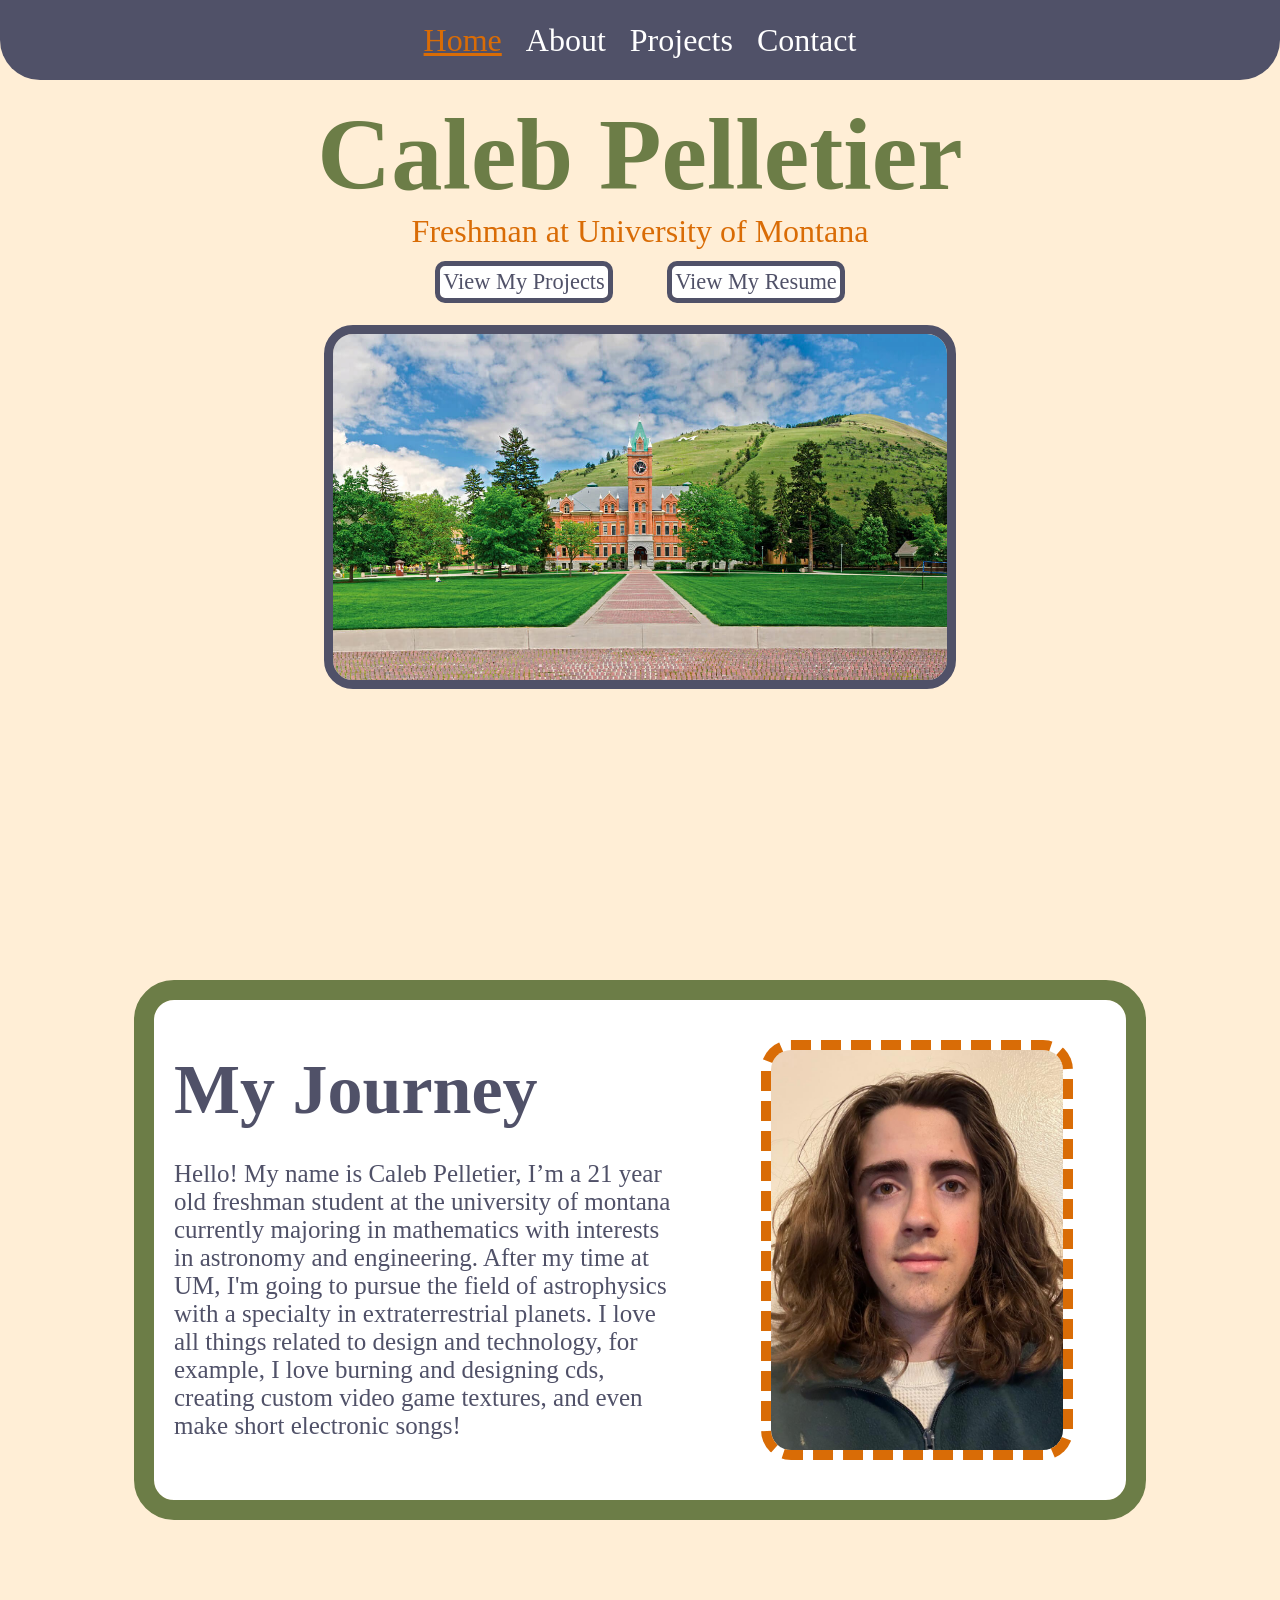
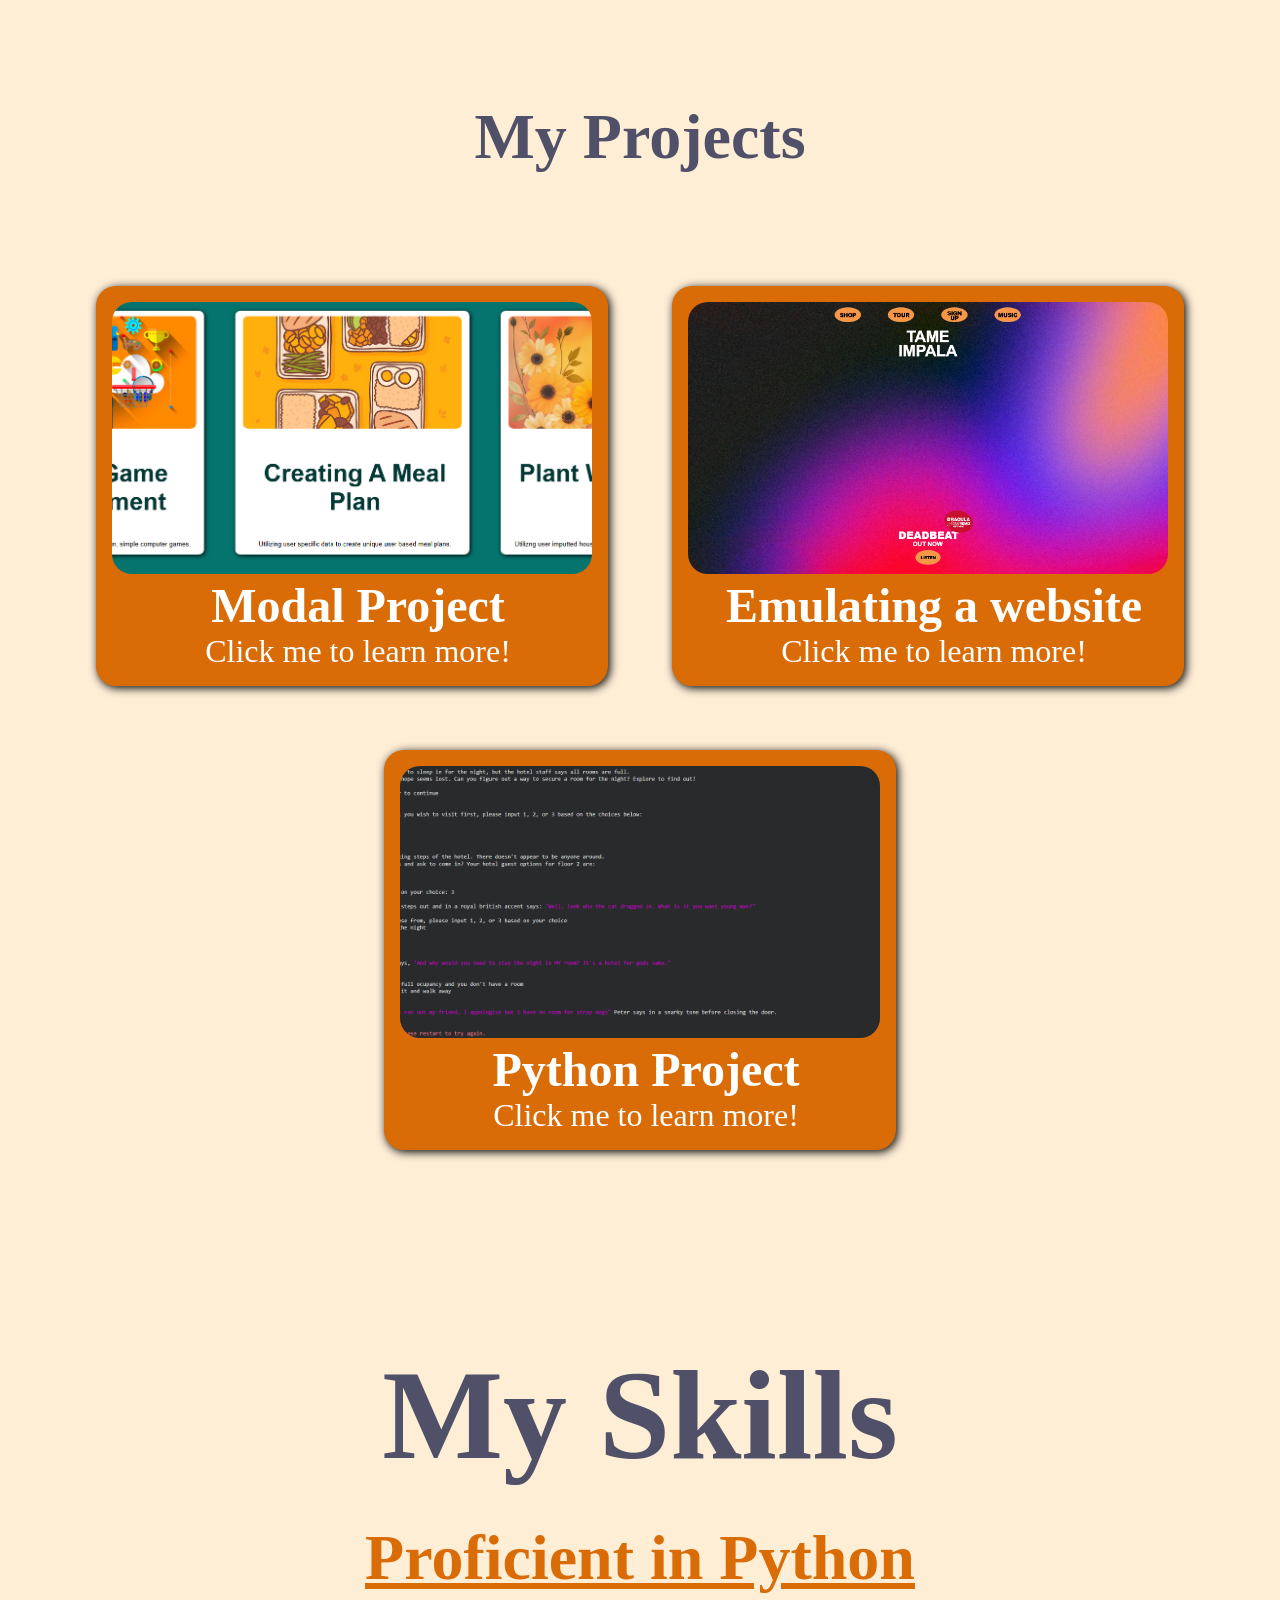
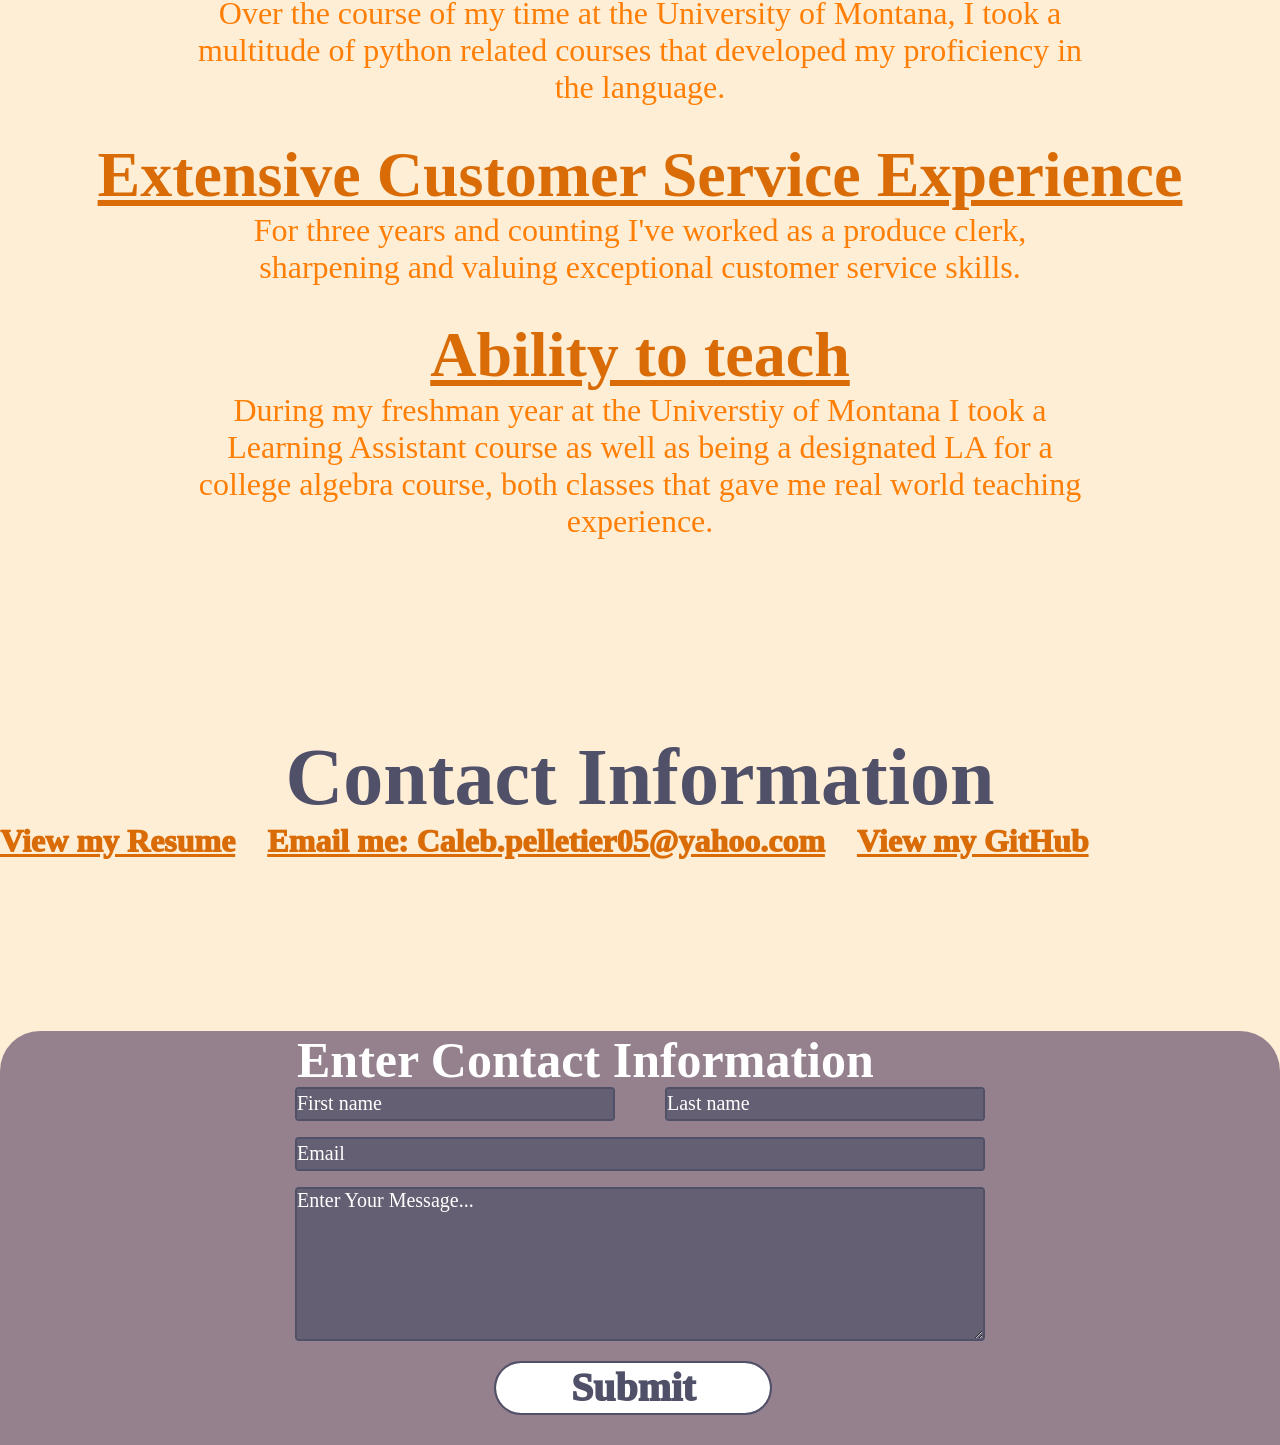
<file: index.html>
<!DOCTYPE html>
<html lang="en">
<head>
    <meta charset="UTF-8">
    <meta name="viewport" content="width=device-width, initial-scale=1.0">
    <title>Home Page</title>
    <link rel="stylesheet" href="styles/styles.css">
    <script src="scripts/modal.js" defer></script>
</head>
<body>
    <header class="main-header">      
        <nav>
            <ul>
                <li><a aria-current="page" href="index.html">Home</a></li>
                <li><a href="#about-section">About</a></li>
                <li><a href="#projects-section">Projects</a></li>
                <li><a href="#contact-info">Contact</a></li>
            </ul>
        </nav>

    </header>

    <main>

    <section class="hero-section">
        <h1>Caleb Pelletier</h1>
        <p>Freshman at University of Montana</p>
        <div class="cta-btns">
            <a href="#projects-section">View My Projects</a>
            <a href="resume.html">View My Resume</a>
        </div>
        <img src="images/university-of-montana-hero.jpg" alt="image of the university of montana campus">
    </section>

    <div class="green-container">
        <div class="blue-container" id="about-section">
            <div class="my-journey-text">
                <h2 >My Journey</h2>
                    <p>Hello! My name is Caleb Pelletier, I’m a 21 year old freshman student at the university of montana currently majoring in mathematics with interests in astronomy and engineering. After my time at UM, I'm going to pursue the field of astrophysics with a specialty in extraterrestrial planets. I love all things related to design and technology, for example, I love burning and designing cds, creating custom video game textures, and even make short electronic songs!</p>
            </div>
            <img class="head-shot" src="images/head-shot.jfif" alt="Image of my headshot">
        </div>
    </div>

    <h2 class="my-projects" id="projects-section">My Projects</h2>
    
    <div class="card-container">
        <div class="card" data-index="0" tabindex="0" aria-label="Open Modal for Modal Design project">
            <img src="images/modal-project-photo.png" alt="Modal project preview">
            <div class="card-description">
                <h3>Modal Project</h3>
                <p>Click me to learn more!</p>
            </div>
        </div>

        <div class="card" data-index="1" tabindex="0" aria-label="Open Modal for Website Emulation project">
            <img src="images/tame-impala-project-image.png" alt="Website emulation project preview">
            <div class="card-description">
                <h3>Emulating a website</h3>
                <p>Click me to learn more!</p>
            </div>
        </div>

        <div class="card" data-index="2" tabindex="0" aria-label="Open Modal for Python Coding Game project">
            <img src="images/colab-project-image.png" alt="Python coding game preview">
            <div class="card-description">
                <h3>Python Project</h3>
                <p>Click me to learn more!</p>
            </div>
        </div>
    </div>

    <section class="my-skills">
        <h2>My Skills</h2>
        <ul>
            <li>
                <h3>Proficient in Python</h3>
                <p>Over the course of my time at the University of Montana, I took a multitude of python related courses that developed my proficiency in the language.</p>
            </li>
            <li>
                <h3>Extensive Customer Service Experience</h3>
                <p>For three years and counting I've worked as a produce clerk, sharpening and valuing exceptional customer service skills.</p>
            </li>
            <li>
                <h3>Ability to teach</h3>
                <p>During my freshman year at the Universtiy of Montana I took a Learning Assistant course as well as being a designated LA for a college algebra course, both classes that gave me real world teaching experience.</p>
            </li>
        </ul>
    </section>

    <section class="Contact-info" id="contact-info">
        <h2>Contact Information</h2>
        <div class="contact-list">
            <a href="resume.html" aria-label="View Caleb Pelletier Resume">View my Resume</a>
            <a href="mailto:Caleb.pelletier05@yahoo.com">Email me: Caleb.pelletier05@yahoo.com</a>
            <a href="https://github.com/CalebPelletier">View my GitHub</a>
        </div>
    </section>

    </main>

    <footer class="main-footer-container">
        <section>
            <h2 style="color: white;">Enter Contact Information</h2>
            <form>
                <input type="text" id="first-name-input" name="name-input" placeholder="First name" required />
                <input type="text" id="last-name-input" name="name-input" placeholder="Last name" required />
                
                <div>
                    <input type="email" id="email-input" name="name-input" placeholder="Email" required />
                </div>

                <div>
                    <textarea id="message-input" rows="4" cols="50" placeholder="Enter Your Message..."></textarea>
                </div>

                <button id="contact-submit-button">Submit</button>
            </form>
        </section>
    </footer>

    <div class="modal-container" role="dialog">
        <div class="modal-description">
            <button class="close-button" aria-label="Close project details modal">CLOSE</button>
            <h4></h4>
            <p></p>
            <a></a>
        </div>
    </div>

</body>
</html>
</file>
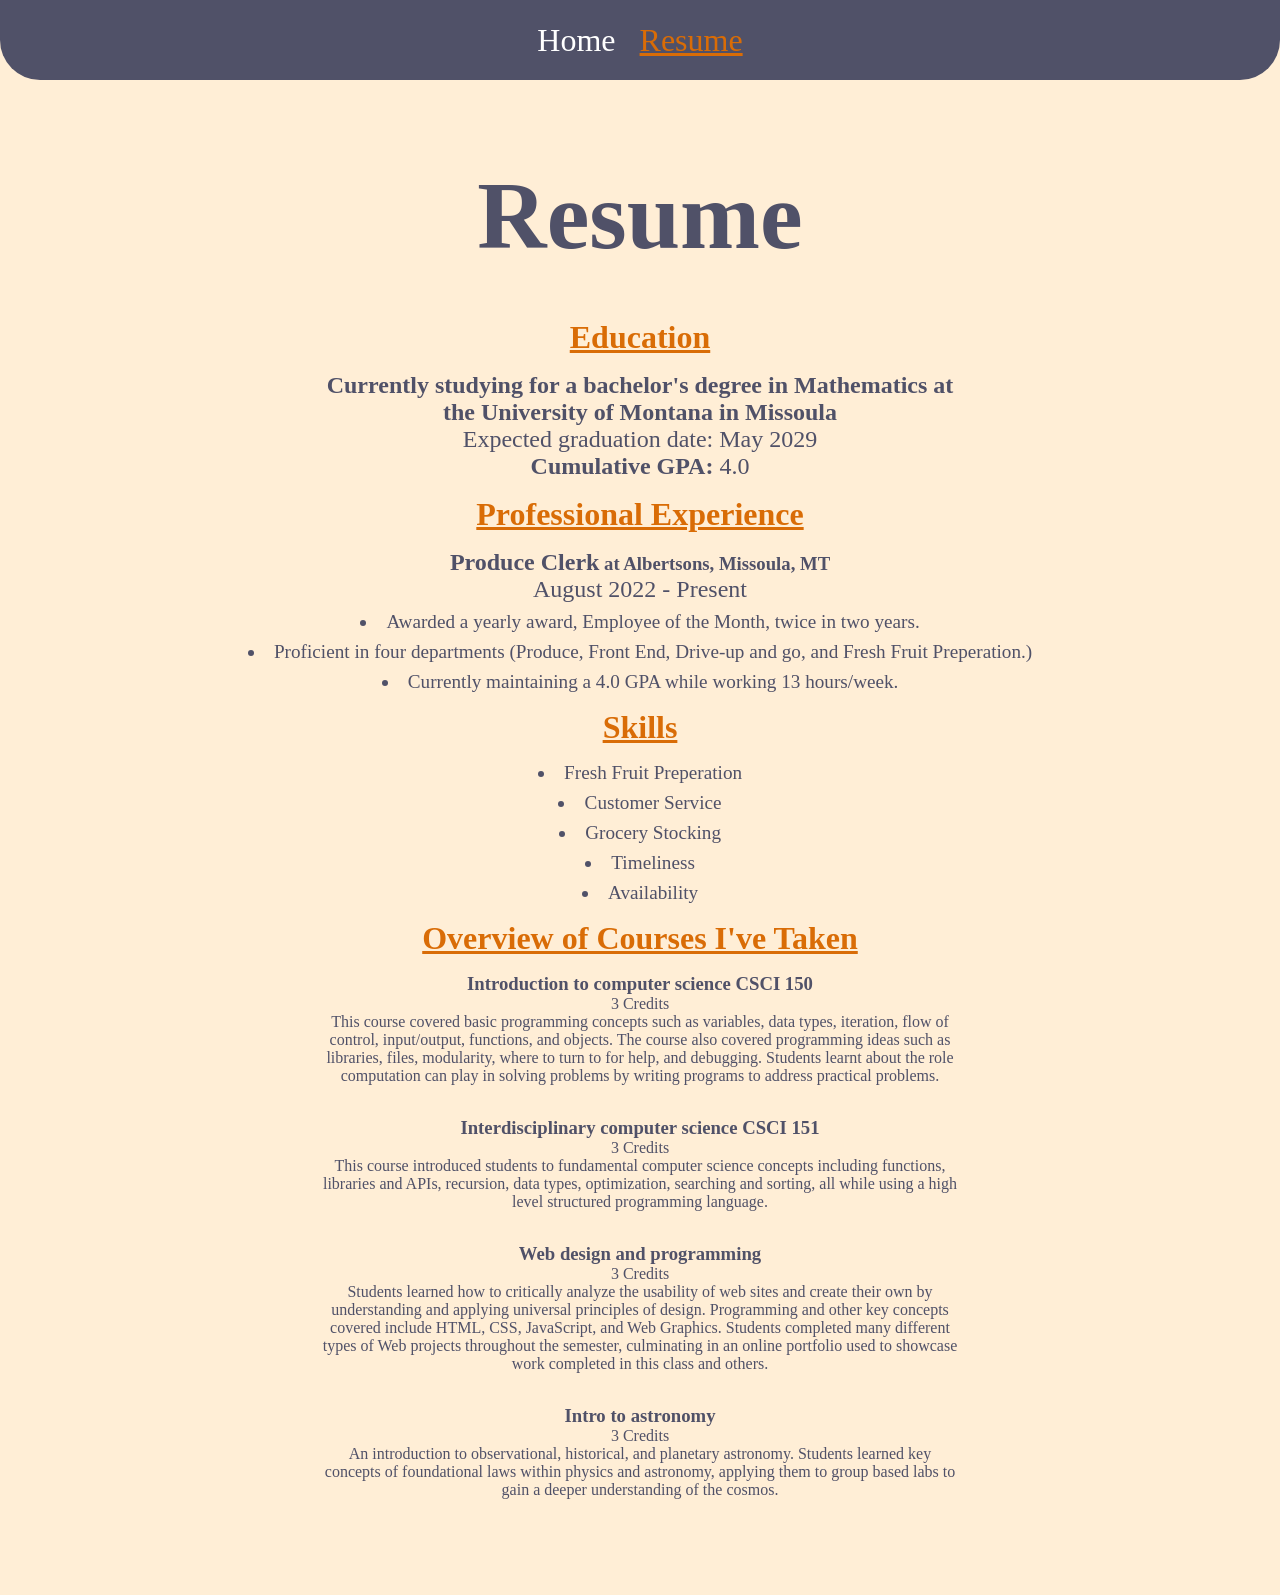
<file: resume.html>
<!doctype html>
<html lang="en">
  <head>
    <meta charset="UTF-8" />
    <meta name="viewport" content="width=device-width, initial-scale=1.0" />
    <link rel="stylesheet" href="styles/resume.css" />
    <title>Resume - Caleb Pelletiers Portfolio</title>

  </head>
  <body>

    <header class="main-header">      
        <nav>
            <ul>
                <li><a href="index.html">Home</a></li>
                <li><a aria-current="page" href="resume.html">Resume</a></li>
            </ul>
        </nav>
    </header>

    <main id="main-content-resume">
      <h1 id="resume">Resume</h1>

      <section class="education">
        <h2>Education</h2>
        <h3>
          <strong>
            Currently studying for a bachelor's degree in Mathematics at the University of Montana in
            Missoula
          </strong>
        </h3>
        <p>Expected graduation date: May 2029</p>
        <p><strong>Cumulative GPA:</strong> 4.0</p>
      </section>

      <section class="prof-experience">
        <h2>Professional Experience</h2>
        <h3><strong>Produce Clerk</strong> at Albertsons, Missoula, MT</h3>
        <p>August 2022 - Present</p>
        <ul>
          <li>
            Awarded a yearly award, Employee of the Month, twice in two years.
          </li>
          <li>
            Proficient in four departments (Produce, Front End, Drive-up and go,
            and Fresh Fruit Preperation.)
          </li>
          <li>Currently maintaining a 4.0 GPA while working 13 hours/week.</li>
        </ul>
      </section>

      <section class="resume-skills">
        <h2>Skills</h2>
        <ul>
          <li>Fresh Fruit Preperation</li>
          <li>Customer Service</li>
          <li>Grocery Stocking</li>
          <li>Timeliness</li>
          <li>Availability</li>
        </ul>
      </section>

      <section class="course-list">
        <h2>Overview of Courses I've Taken</h2>

        <h3><strong>Introduction to computer science CSCI 150</strong></h3>
        <p>3 Credits</p>
        <ul>
          <li>
            This course covered basic programming concepts such as
            variables, data types, iteration, flow of control,
            input/output, functions, and objects. The course also covered
            programming ideas such as libraries, files, modularity, where
            to turn to for help, and debugging. Students learnt about the
            role computation can play in solving problems by writing
            programs to address practical problems.
          </li>
        </ul>

        <h3><strong>Interdisciplinary computer science CSCI 151</strong></h3>
        <p>3 Credits</p>
        <ul>
          <li>
            This course introduced students to fundamental computer
            science concepts including functions, libraries and APIs,
            recursion, data types, optimization, searching and sorting,
            all while using a high level structured programming
            language.
          </li>
        </ul>

        <h3><strong>Web design and programming</strong></h3>
        <p>3 Credits</p>
        <ul>
          <li>
            Students learned how to critically analyze the usability of
            web sites and create their own by understanding and applying
            universal principles of design. Programming and other key
            concepts covered include HTML, CSS, JavaScript, and Web
            Graphics. Students completed many different types of Web
            projects throughout the semester, culminating in an online
            portfolio used to showcase work completed in this class and
            others.
          </li>
        </ul>

        <h3><strong>Intro to astronomy</strong></h3>
        <p>3 Credits</p>
        <ul>
          <li>
            An introduction to observational, historical, and planetary
            astronomy. Students learned key concepts of foundational laws
            within physics and astronomy, applying them to group based
            labs to gain a deeper understanding of the cosmos.
          </li>
        </ul>
      </section>
    </main>
  </body>
</html>
</file>
<file: styles/styles.css>
* {
    margin: 0;
    padding: 0;
    font-family: Georgia, 'Times New Roman', Times, serif;
}

html {
    font-size: 16px
}

body {
    background-color: #FFEED6;;
}

button:hover {
  background-color: #ff9b3d;
}

button:focus {
  outline: 3px solid #000;
  outline-offset: 2px;
}

a:focus {
  outline: 3px solid #000;
  outline-offset: 2px;
}

input:focus {
  outline: 3px solid #000;
  outline-offset: 2px;
}

#about-section {
  scroll-margin-top: 12rem;
}

#projects-section {
  scroll-margin-top: 12rem;
}

#contact-info {
  scroll-margin-top: 12rem;
}

html {
  scroll-behavior: smooth;
}

/*-----------------------*/
/* HEADER CSS */
/*-----------------------*/

.main-header nav {
    position: fixed;
    top: 0;
    left: 0;
    width: 100%;
    max-width: 100vw;
    height: 5rem;
    display: flex;
    justify-content: center;
    align-items: center;
    background-color: #505168;
    border-radius: 0 0 40px 40px;
    z-index: 1000;
    box-sizing: border-box;
}

.main-header ul {
    display: flex;
    justify-content: center;
    align-items: center;
    gap: 1.5rem;
    list-style: none;
    padding: 0;
    margin: 0;
    flex-wrap: wrap;
}

.main-header ul li a {
    color: white;
    text-decoration: none;
    font-size: clamp(0.9rem, 2.5vw, 5rem);
    white-space: nowrap;
    transition: color 0.2s ease;
}

.main-header ul li a:hover {
    color: #D96C06;
    text-decoration: underline;
    cursor: pointer;
}

.main-header ul li a[aria-current="page"] {
    color: #D96C06;
    text-decoration: underline;
}

/*-----------------------*/
/* HERO SECTION */
/*-----------------------*/

.hero-section {
    display: flex;
    flex-direction: column;
    text-align: center;
    align-items: center;
}

.hero-section h1{
    color: #6C7D47;
    font-size: 8vw;
    margin-top: 6rem;
}

.hero-section p {
    color: #D96C06;
    font-size: 2.5vw;
}

.hero-section a {
    display: inline-block;
    text-decoration: none;
    font-size: 1.4rem;
    background-color: white;
    outline: 5px solid #505168;
    border-radius: 5px;
    color: #505168;
    margin-top: 1rem;
    margin-bottom: 1rem;
    padding: .2rem;
    transition: transform 0.1s ease, box-shadow 0.1s ease;
}

.hero-section a:hover {
    transform: translateY(-.2rem);
    cursor: pointer;
    text-decoration: underline;
}

.hero-section img {
    margin-top: 1.25rem;
    outline: .6rem solid #505168;
    width: 48%;
    height: 50%;
    border-radius: 20px;
}

.cta-btns {
    display: flex;
    gap: 4rem;
}

/*-----------------------*/
/* ABOUT SECTION */
/*-----------------------*/

.green-container {
    justify-content: center;
    align-items: center;
    display: flex;
    margin-top: 20rem;
}

.blue-container {
    display: flex;
    background-color: #ffffff;
    outline: 20px solid #6C7D47;
    width: 100%;
    max-width: 972px;
    margin: 0 auto;
    height: 500px;
    border-radius: 20px 20px 20px 20px;
}

.my-journey-text h2 {
    display: flex;
    flex-direction: column;
    color: #505168;
    font-size: 70px;
    margin-left: 20px;
    margin-top: 20px;
    line-height: 2;
}

.my-journey-text p {
    font-size: 25px;
    color: #505168;
    margin-left: 20px;
    width: 500px;
}

.head-shot {
    display: grid;
    margin-left: 10%;
    margin-top: 50px;
    border-radius: 20px;
    outline: 10px dashed #D96C06;
    width: 30%; 
    height: 80%;
}


/*-----------------------*/
/* MY PROJECTS SECTION*/
/*-----------------------*/

.my-projects {
    margin-top: 200px;
    font-size: 4rem;
    color: #505168;
    text-align: center;
}

.card-container {
    display: flex;
    justify-content: center;
    flex-wrap: wrap;
    margin-top: 5rem;
}

.card {
    padding: 1rem;
    justify-content: center;
    text-align: center;
    width: 30rem;
    background-color: #D96C06;
    box-shadow: 2px 2px 10px;
    margin: 2rem;
    border-radius: 20px;
    overflow: hidden;
    cursor: pointer;
    transition: transform 0.1s ease, box-shadow 0.1s ease;
}

.card img {
    object-fit: cover;
    width: 100%;
    height: 17rem;
    border-radius: 20px;
}

.card p {
    font-size: 2rem;
    color: white;
}

.card:hover {
    box-shadow: 0px 10px 50px rgba(0, 0, 0, 0.753);
    transform: translateY(-1rem);
}

.card-description {
    padding-left: 12px;
    line-height: none;
}

.card-container h3 {
    text-align: center;
    font-size: 3rem;
    color: white;
}

.card-button {
    background-color: #D96C06;
    border-radius: 20px;
    border: none;
}

.card-button :hover {
    box-shadow: 10px 10px 10px black;
    cursor: pointer;
    background-color: #D96C06;
}

.card:focus {
  outline: 3px solid #000;
  outline-offset: 4px;
}

/*-----------------------*/
/* MODAL CSS */
/*-----------------------*/

.modal-container {
    display: flex;
    justify-content: center;
    align-items: center;
    background-color: rgba(0,0,0,0.3);
    position: fixed;
    top: 0;
    left: 0;
    width: 100vw;
    height: 100vh;
    opacity: 0;
    pointer-events: none;
    transition: opacity 0.3s ease;
    box-sizing: border-box;
}

.modal-container.show {
    opacity: 1;
    pointer-events: auto;
}

.modal-description {
    text-align: center;
    background-color: white;
    width: min(90%, 700px);
    max-height: 80vh;
    padding: 1.5rem;
    border-radius: 20px;
    outline: 10px dashed #6C7D47;
    overflow-y: auto;
    box-sizing: border-box;
}

.modal-description h4 {
    font-size: clamp(1.2rem, 2vw, 2rem);
    margin-bottom: 1rem;
}

.modal-description p {
    font-size: clamp(0.9rem, 1.5vw, 1.1rem);
    line-height: 1.5;
}

.modal-description a {
    display: inline-block;
    margin-top: 1rem;
    color: #ff0000;
    text-decoration: none;
}

.close-button {
    background-color: #D96C06;
    width: 100px;
    height: 35px;
    color: white;
    border: none;
    border-radius: 20px;
    margin-bottom: 1rem;
    cursor: pointer;
}

.close-button:hover {
    background-color: #ff9b3d;
}

/*-----------------------*/
/* MY SKILLS */
/*-----------------------*/

.my-skills {
    display: flex;
    justify-content: center;
    flex-direction: column;
    text-align: center;
    margin-bottom: 12rem;
}

.my-skills h2 {
    font-size: 8rem;
    margin-top: 10rem;
    color: #505168;
}

.my-skills li h3{
    margin-top: 2rem;
    font-size: 4rem;
    color: #D96C06;
    text-decoration: underline;
}

.my-skills li p {
    font-size: 2rem;
    margin-left:15%;
    width: 70%;
    text-decoration: none;
    color: #ff7e05;
}

/*-----------------------*/
/* RESUME AND EMAIL */
/*-----------------------*/

.Contact-info {
    display: flex;
    flex-direction: column;
    justify-self: center;
    text-align: center;
    margin-bottom: 10rem;
}

.Contact-info h2 {
    font-size: 5rem;
    color: #505168;
}

.contact-list {
    display: flex;
    flex-direction: row;
    gap: 2rem;
}

.Contact-info a {
    height: 3rem;
    font-size: 2rem;
    text-decoration: underline;
    font-weight: 1000;
    border: none;
    color: #D96C06;
    transition: opacity 0.3s ease;
}

.Contact-info a:hover {
    cursor: pointer;
    transform: translateY(.1rem);
    color: #6C7D47;
}

/*-----------------------*/
/* FOOTER CSS */
/*-----------------------*/

.main-footer-container {
    display: flex;
    align-items: center;
    justify-content: center;
    width: 100%;
    height: 100%;
    background-color: #95818d;
    border-radius: 40px 40px 0 0;
}

.main-footer-container h2 {
    font-size: 50px;
}

#first-name-input {
    background-color: #505168b4;
    color: white;
    outline: 2px solid #505168;
    border: none;
    border-radius: 2px;
    width: 316px;
    height: 30px;
    margin-right: 50px;
    font-size: 20px;
}

#first-name-input::placeholder {
    color: rgb(255, 255, 255);
    font-size: 20px;
}

#last-name-input {
    background-color: #505168b4;
    color: white;
    outline: 2px solid #505168;
    border: none;
    border-radius: 2px;
    width: 316px;
    height: 30px;
    font-size: 20px;
}

#last-name-input::placeholder {
    color: rgb(255, 255, 255);
    font-size: 20px;
}

#email-input {
    background-color: #505168b4;
    color: white;
    outline: 2px solid #505168;
    border: none;
    border-radius: 2px;
    width: 686px;
    height: 30px;
    margin-top: 20px;
    font-size: 20px;
}

#email-input::placeholder {
    color: rgb(255, 255, 255);   
    font-size: 20px;
}

#message-input {
    background-color: #505168b4;
    color: white;
    outline: 2px solid #505168;
    border: none;
    border-radius: 2px;
    width: 686px;
    height: 150px;
    margin-top: 20px;
    font-size: 20px;
}

#message-input::placeholder {
    color: rgb(255, 255, 255);   
    font-size: 20px;
}

#contact-submit-button {
    margin-top: 20px;
    margin-left: 29%;
    font-size: 40px;
    width: 40%;
    height: 50px;
    border-radius: 30px;
    color: #505168;
    border: none;
    font-weight: 1000;
    outline: 2px solid #505168;
    background-color: #ffffff;
    transition: opacity 0.3s ease;
    margin-bottom: 2rem;
}

#contact-submit-button:hover {
    cursor: pointer;
    transform: translateY(.1rem);
}

@media (max-width: 767px) {
    
/* RESET */
* {
    margin: 0;
    padding: 0;
    box-sizing: border-box;
    font-family: Georgia, 'Times New Roman', Times, serif;
}

body {
    background-color: #FFEED6;
}


/* HERO */
.hero-section {
    text-align: center;
    padding-top: 8rem;
}

.hero-section h1 {
    color: #6C7D47;
    font-size: 2.5rem;
}

.hero-section p {
    color: #D96C06;
    font-size: 1rem;
}

.hero-section img {
    margin-top: 1rem;
    width: 90%;
    max-width: 900px;
    height: auto;
    border-radius: 20px;
    outline: 8px solid #505168;
}

/* ABOUT */
.green-container {
    display: flex;
    justify-content: center;
    margin: 4rem auto;
    width: 90%;
    max-width: 1000px;
    background-color: #6C7D47;
    border-radius: 30px;
    padding: 1rem;
}

.blue-container {
    display: flex;
    flex-wrap: wrap;
    gap: 1rem;
    background-color: white;
    border-radius: 20px;
    padding: 1rem;
    width: 100%;
}

.my-journey-text h2 {
    color: #505168;
    font-size: 2rem;
}

.my-journey-text p {
    font-size: 1.3rem;
    color: #505168;
    width: 100%;
}

.head-shot {
    display: none;
}

/* MODAL */
.modal-container {
    display: flex;
    justify-content: center;
    align-items: center;
    position: fixed;
    top: 0;
    left: 0;
    width: 100%;
    height: 100%;
    background-color: rgba(0,0,0,0.3);
    opacity: 0;
    pointer-events: none;
    transition: opacity 0.3s ease;
}

.modal-container.show {
    opacity: 1;
    pointer-events: auto;
}

.modal-description {
    background-color: white;
    padding: 1.5rem;
    border-radius: 20px;
    width: 90%;
    height: 60%;
    max-width: 600px;
    text-align: center;
}

.close-button {
    background-color: #D96C06;
    color: white;
    border: none;
    padding: 0.5rem 1rem;
    border-radius: 20px;
    cursor: pointer;
}

.my-projects h2 {
    font-size: .5rem;
}

/* RESUME AND EMAIL */

.Contact-info {
    display: flex;
    flex-direction: column;
    justify-self: center;
    text-align: center;
    margin-bottom: 10rem;
}

.Contact-info h2 {
    font-size: 4rem;
    color: #505168;
}

.contact-list {
    display: flex;
    flex-direction: column;
    gap: 2rem;
}

.Contact-info a {
    height: 3rem;
    font-size: 1.5rem;
    text-decoration: underline;
    font-weight: 1000;
    border: none;
    color: #D96C06;
    transition: opacity 0.3s ease;
    margin-top: 1rem;
}

.Contact-info a:hover {
    cursor: pointer;
    transform: translateY(.1rem);
    color: #6C7D47;
}

/* FOOTER */

.main-footer-container {
    display: flex;
    justify-content: center;
    align-items: center;
    padding: 2rem;
    background-color: #95818d;
    border-radius: 20px 20px 0 0;
    width: 100%;
    height: 100%;
}

.main-footer-container h5 {
    text-align: center;
    font-size: 1.5rem;
}

#first-name-input {
    width: 100%;
    margin-top: 1rem;
    padding: 0.5rem;
    font-size: 1rem;
    border: none;
    outline: 2px solid #505168;
    background-color: #505168b4;
    color: white;
}

#last-name-input {
    width: 100%;
    margin-top: 1rem;
    padding: 0.5rem;
    font-size: 1rem;
    border: none;
    outline: 2px solid #505168;
    background-color: #505168b4;
    color: white;
}

#email-input {
    width: 100%;
    margin-top: 1rem;
    padding: 0.5rem;
    font-size: 1rem;
    border: none;
    outline: 2px solid #505168;
    background-color: #505168b4;
    color: white;
}

#message-input {
    width: 100%;
    margin-top: 1rem;
    padding: 0.5rem;
    font-size: 1rem;
    border: none;
    outline: 2px solid #505168;
    background-color: #505168b4;
    color: white;
}

#contact-submit-button {
    width: 100%;
    margin-left: 0;
    font-size: 1.2rem;
    border-radius: 30px;
    border: none;
    background-color: white;
    color: #505168;
    cursor: pointer;
}

}

@media (prefers-reduced-motion: reduce) {
    * {
        transition: none !important;
        animation: none !important;
        scroll-behavior: auto !important;
    }
}
</file>
<file: styles/resume.css>
* {
    margin: 0;
    padding: 0;
    font-family: Georgia, 'Times New Roman', Times, serif;
    color: #505168;
}

html {
    font-size: 16px
}

body {
    background-color: #FFEED6;;
}

button:hover {
  background-color: #ff9b3d;
}

button:focus {
  outline: 3px solid #000;
  outline-offset: 2px;
}

a:focus {
  outline: 3px solid #000;
  outline-offset: 2px;
}

input:focus {
  outline: 3px solid #000;
  outline-offset: 2px;
}

#about-section {
  scroll-margin-top: 12rem;
}

#projects-section {
  scroll-margin-top: 12rem;
}

#contact-info {
  scroll-margin-top: 12rem;
}

html {
  scroll-behavior: smooth;
}

/*-----------------------*/
/* HEADER CSS */
/*-----------------------*/

.main-header nav {
    position: fixed;
    top: 0;
    left: 0;
    width: 100%;
    max-width: 100vw;
    height: 5rem;
    display: flex;
    justify-content: center;
    align-items: center;
    background-color: #505168;
    border-radius: 0 0 40px 40px;
    z-index: 1000;
    box-sizing: border-box;
}

.main-header ul {
    display: flex;
    justify-content: center;
    align-items: center;
    gap: 1.5rem;
    list-style: none;
    padding: 0;
    margin: 0;
    flex-wrap: wrap;
}

.main-header ul li a {
    color: white;
    text-decoration: none;
    font-size: clamp(0.9rem, 2.5vw, 5rem);
    white-space: nowrap;
    transition: color 0.2s ease;
}

.main-header ul li a:hover {
    color: #D96C06;
    cursor: pointer;
    text-decoration: underline;
}

.main-header ul li a[aria-current="page"] {
    color: #D96C06;
    text-decoration: underline;
}

/*-----------------------*/
/* MAIN CONTENT */
/*-----------------------*/

#main-content-resume {
    display: flex;
    flex-direction: column;
    justify-content: center;
    align-items: center;
    text-align: center;
    margin-top: 10rem;
}

#resume {
    font-size: 6rem;
    margin-bottom: 3rem;
}

/*-----------------------*/
/* EDUCATION */
/*-----------------------*/

.education {
    margin-bottom: 1rem;
    width: 50%;
}

.education h2 {
    color: #D96C06;
    text-decoration: underline;
    font-size: 2rem;
    margin-bottom: 1rem;
}

.education strong {
    font-size: 1.5rem;
}

.education p {
    font-size: 1.5rem;
}
/*--------------------------*/
/* PROFFESSIONAL EXPERIENCE */
/*--------------------------*/

.prof-experience {
    margin-bottom: 1rem;
}

.prof-experience h2 {
    color: #D96C06;
    text-decoration: underline;
    font-size: 2rem;
    margin-bottom: 1rem;
}

.prof-experience strong {
    font-size: 1.5rem;
}

.prof-experience p {
    font-size: 1.5rem;
}

.prof-experience li {
    font-size: 1.2rem;
    margin-top: .5rem;
    list-style-position: inside;
}

/*-----------------------*/
/* RESUME SKILS */
/*-----------------------*/

.resume-skills {
    margin-bottom: 1rem;
}

.resume-skills h2 {
    color: #D96C06;
    text-decoration: underline;
    font-size: 2rem;
    margin-bottom: 1rem;
}

.resume-skills strong {
    font-size: 1.5rem;
}

.resume-skills p {
    font-size: 1.5rem;
}

.resume-skills li {
    list-style-position: inside;
    font-size: 1.2rem;
    margin-top: .5rem;
}

/*-----------------------*/
/* TABLE DESCRIPTIONS */
/*-----------------------*/

.course-list {
    margin-bottom: 4rem;
    width: 50%;
}

.course-list h2 {
    color: #D96C06;
    text-decoration: underline;
    margin-bottom: 1rem;
    font-size: 2rem;
}

.course-list li {
    list-style: none;
    margin-bottom: 2rem;
}
</file>
